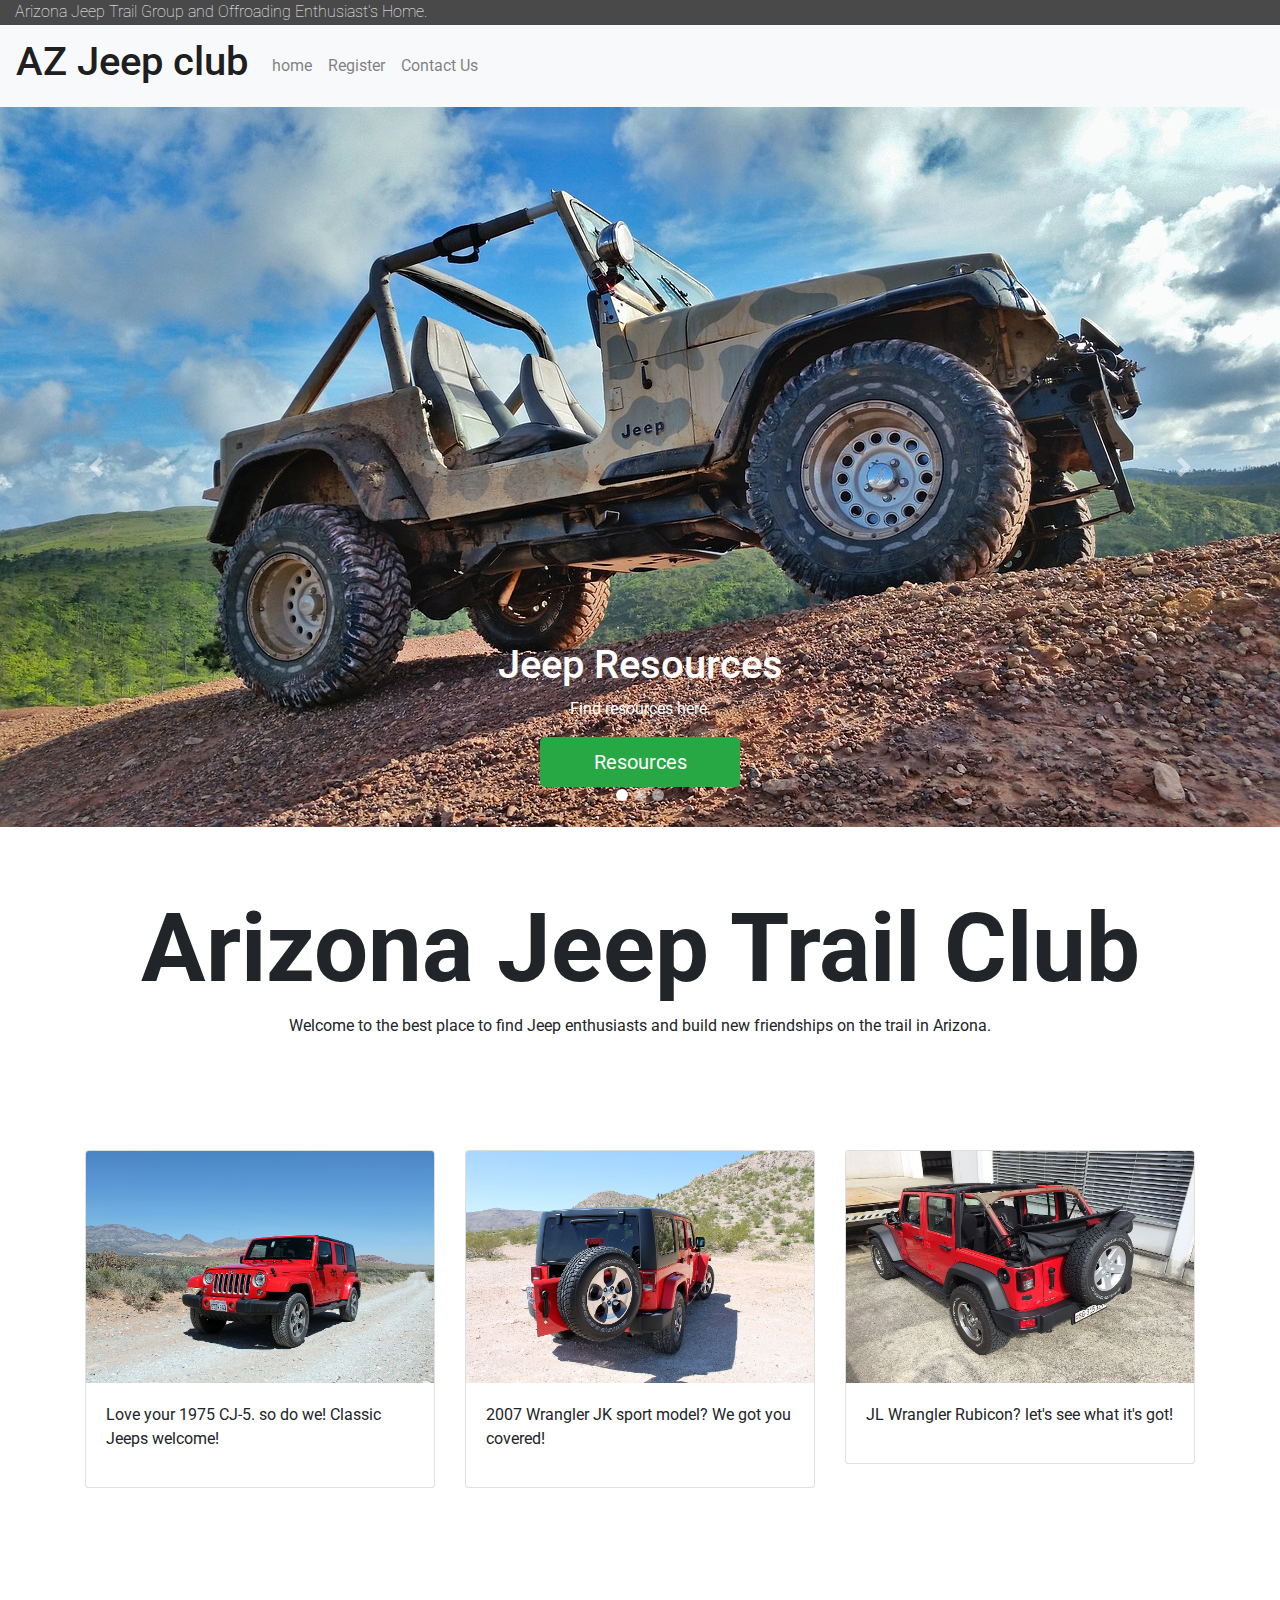
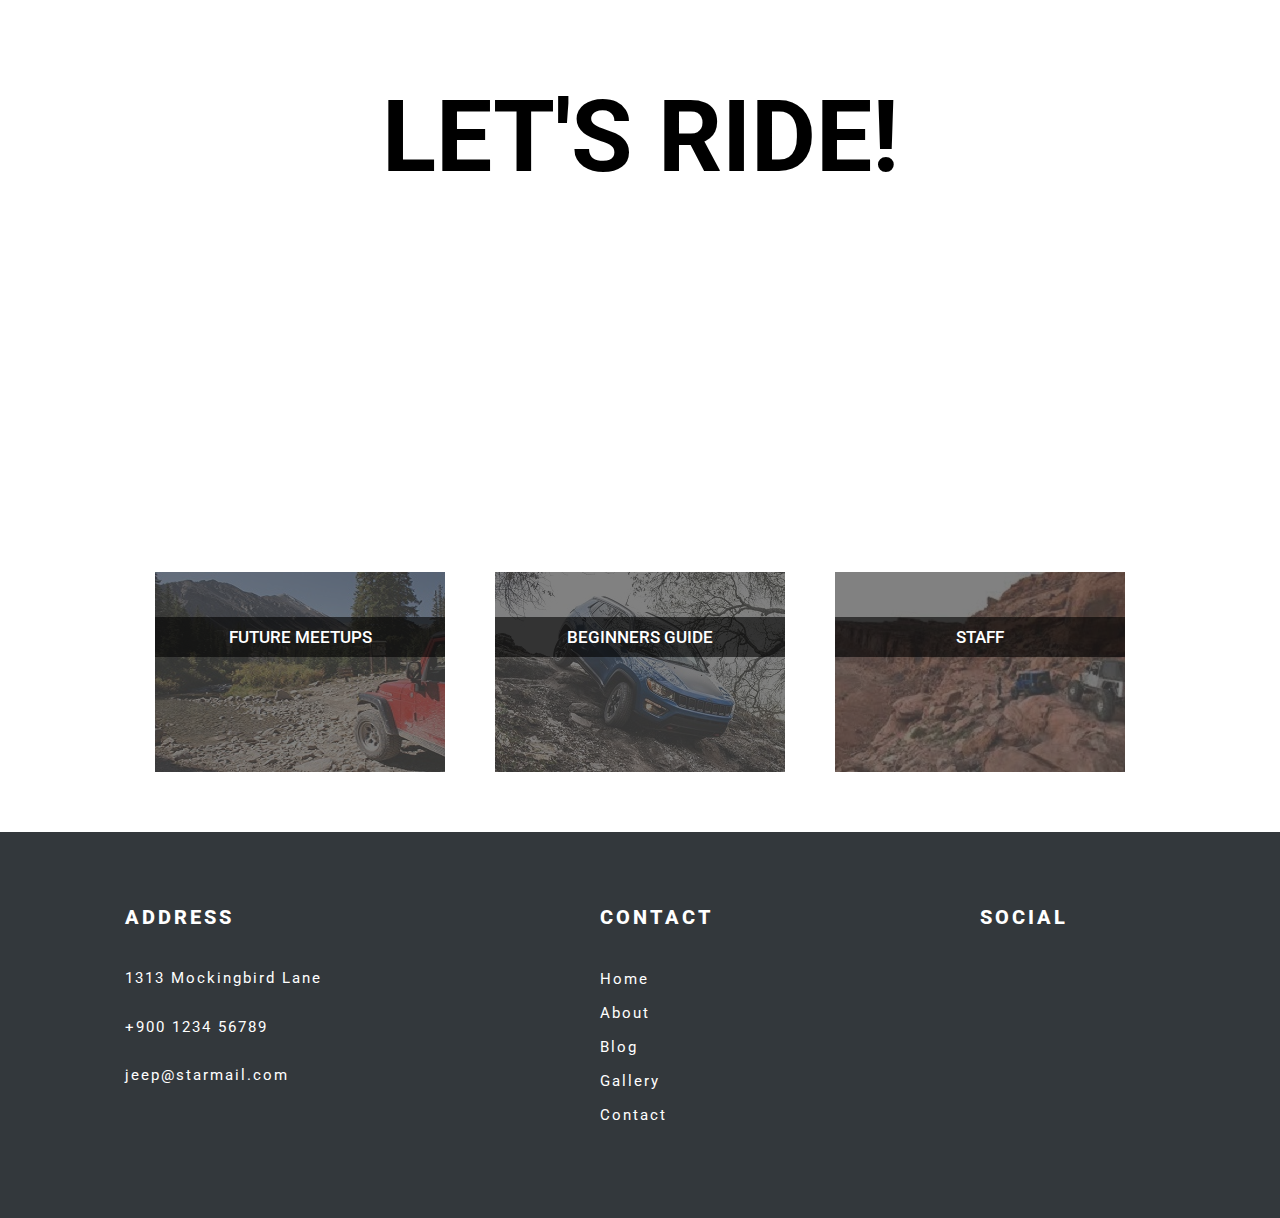
<file: index.htm>
<!DOCTYPE html>
<html lang="en">
<head>
  <title>Arizona Jeep Trail Club</title>
  <meta charset="utf-8">
  <meta name="viewport" content="width=device-width, initial-scale=1">
  <link rel="stylesheet" href="https://maxcdn.bootstrapcdn.com/bootstrap/4.4.1/css/bootstrap.min.css">
  <link rel="stylesheet" href="https://use.fontawesome.com/releases/v5.7.0/css/all.css" integrity="sha384-lZN37f5QGtY3VHgisS14W3ExzMWZxybE1SJSEsQp9S+oqd12jhcu+A56Ebc1zFSJ" crossorigin="anonymous">
  <link rel="preconnect" href="https://fonts.googleapis.com">
  <link rel="preconnect" href="https://fonts.gstatic.com" crossorigin>
  <link href="https://fonts.googleapis.com/css?family=Roboto" rel="stylesheet">
  <link rel="preconnect" href="https://fonts.googleapis.com">
  <link rel="preconnect" href="https://fonts.gstatic.com" crossorigin>
  <link href="https://fonts.googleapis.com/css2?family=Roboto:wght@400;700&display=swap" rel="stylesheet"> 
  <script src="https://ajax.googleapis.com/ajax/libs/jquery/3.4.1/jquery.min.js"></script>
  <script src="https://cdnjs.cloudflare.com/ajax/libs/popper.js/1.16.0/umd/popper.min.js"></script>
  <script src="https://maxcdn.bootstrapcdn.com/bootstrap/4.4.1/js/bootstrap.min.js"></script>
  <style>
  .fakeimg {
    height: 200px;
    background: #aaa;
  }
  .carousel-indicators li {
    border-radius: 50%;
    width: 12px;
    height: 12px;
    background-color: white;
  
}


#topbar {
    height: 25px;
    background: rgb(73, 73, 73);
    color: white;
    
  }

  button{
	height:50px;
	width:200px;
	}

  .parallax {
  /* The image used */
  background-image: url(images/tire-2211379_1280.png);
  
  /* Set a specific height */
  height: 600px;
 
  /* Create the parallax scrolling effect */
  background-attachment: fixed;
  background-position: center;
  background-repeat: no-repeat;
  background-size: cover;
}

.hovereffect {
  width: 100%;
  height: 100%;
  float: left;
  overflow: hidden;
  position: relative;
  text-align: center;
  cursor: default;
}

.hovereffect .overlay {
  width: 100%;
  height: 100%;
  position: absolute;
  overflow: hidden;
  top: 0;
  left: 0;
  background-color: rgba(75,75,75,0.7);
  -webkit-transition: all 0.4s ease-in-out;
  transition: all 0.4s ease-in-out;
}

.hovereffect:hover .overlay {
  background-color: rgba(48, 152, 157, 0.4);
}

.hovereffect img {
  display: block;
  position: relative;
}

.hovereffect h2 {
  text-transform: uppercase;
  color: #fff;
  text-align: center;
  position: relative;
  font-size: 17px;
  padding: 10px;
  background: rgba(0, 0, 0, 0.6);
  -webkit-transform: translateY(45px);
  -ms-transform: translateY(45px);
  transform: translateY(45px);
  -webkit-transition: all 0.4s ease-in-out;
  transition: all 0.4s ease-in-out;
}

.hovereffect:hover h2 {
  -webkit-transform: translateY(5px);
  -ms-transform: translateY(5px);
  transform: translateY(5px);
}

.hovereffect a.info {
  display: inline-block;
  text-decoration: none;
  padding: 7px 14px;
  text-transform: uppercase;
  color: #fff;
  border: 1px solid #fff;
  background-color: transparent;
  opacity: 0;
  filter: alpha(opacity=0);
  -webkit-transform: scale(0);
  -ms-transform: scale(0);
  transform: scale(0);
  -webkit-transition: all 0.4s ease-in-out;
  transition: all 0.4s ease-in-out;
  font-weight: normal;
  margin: -52px 0 0 0;
  padding: 62px 100px;
}

.hovereffect:hover a.info {
  opacity: 1;
  filter: alpha(opacity=100);
  -webkit-transform: scale(1);
  -ms-transform: scale(1);
  transform: scale(1);
}

.hovereffect a.info:hover {
  box-shadow: 0 0 5px #fff;
}

body{
    font-family:Roboto;
}

footer{
     background-color: #33383c;
     padding:70px 0px;
}	       

footer ul li{
    padding:5px 0px;
}

.adress span , .contact span , .social span{
   color: #FFF; 
   font-weight: 800; 
   padding-bottom: 10px; 
   margin-bottom: 20px;
   display: block;
   text-transform: uppercase;
   font-size: 20px;
   letter-spacing: 3px;
}
 
.adress li p , .contact li a , .social li a{
    color:#FFF;
    letter-spacing: 2px;
    text-decoration:none;
    font-size:15px;
}

.social li{
    float:left;
}

.adress , .contact , .social {
    list-style: none;
}

.fab{
    color:#9c9c9c;
    margin-right: 15px;
    font-size:14px;
}

#hover{
  margin: 10px;
  width: auto;
}

  </style>
</head>
<body>
<div class="container-fluid align-middle " id="topbar"><p class="font-weight-lighter">Arizona Jeep Trail Group and Offroading Enthusiast's Home. </p></div>


<nav class="navbar navbar-expand-sm bg-light navbar-light">
  <a class="navbar-brand" href="#"><h1>AZ Jeep club</h1></a>
  <button class="navbar-toggler" type="button" data-toggle="collapse" data-target="#collapsibleNavbar">
    <span class="navbar-toggler-icon"></span>
  </button>
  <div class="collapse navbar-collapse" id="collapsibleNavbar">
    <ul class="navbar-nav">
      <li class="nav-item">
        <a class="nav-link" href="index.htm">home</a>
      </li>
      <li class="nav-item">
        <a class="nav-link" href="members.html">Register</a>
      </li>
      <li class="nav-item">
        <a class="nav-link" href="contact.html">Contact Us</a>
      </li>    
    </ul>
  </div>  
</nav>


<div id="carouselExampleIndicators" class="carousel slide" data-ride="carousel">
  <ol class="carousel-indicators">
    <li data-target="#carouselExampleIndicators" data-slide-to="0" class="active"></li>
    <li data-target="#carouselExampleIndicators" data-slide-to="1"></li>
    <li data-target="#carouselExampleIndicators" data-slide-to="2"></li>
  </ol>
  <div class="carousel-inner " style=" width:100%;">
    <div class="carousel-item active">
      <img src="images/jeep-3253916_1280.jpg" class="d-block w-100" alt="...">
      <div class="carousel-caption">
        <h1>Jeep Resources</h1>
        <p>Find resources here.</p>
        <button type="button" class="btn btn-success btn-lg ">Resources</button>
      </div>
    </div>
    <div class="carousel-item">
      <img src="images/jeep-3266352_1280.jpg" class="d-block w-100" alt="...">
      <div class="carousel-caption">
        <h1>New Trail Maps</h1>
        <p>The place to find Jeep trails.</p>
        <button type="button" class="btn btn-success btn-lg ">Trail Maps</button>
      </div>
    </div>
    <div class="carousel-item">
      <img src="images/suv-1353451_1280.jpg" class="d-block w-100" alt="...">
      <div class="carousel-caption">
        <h1>Join a group</h1>
        <p>Find offroad groups.</p>
        <button type="button" class="btn btn-success btn-lg ">Find Groups</button>
      </div>
    </div>
  </div>
  <a class="carousel-control-prev" href="#carouselExampleIndicators" role="button" data-slide="prev">
    <span class="carousel-control-prev-icon" aria-hidden="true"></span>
    <span class="sr-only">Previous</span>
  </a>
  <a class="carousel-control-next" href="#carouselExampleIndicators" role="button" data-slide="next">
    <span class="carousel-control-next-icon" aria-hidden="true"></span>
    <span class="sr-only">Next</span>
  </a>
</div>


<div class="jumbotron bg-white jumbotron-fluid text-center">
  <div class="container">
    <h1 class="display-1 font-weight-bold">Arizona Jeep Trail Club</h1>      
    <p>Welcome to the best place to find Jeep enthusiasts and build new friendships on the trail in Arizona.</p>
  </div>
</div>


<div class="container">
<div class="row">
  <div class="col-md-4">
    <div class="card mb-4 box-shadow">
      <img class="card-img-top" src="images/Jeep1.jpg" alt="Card image cap">
      <div class="card-body">
        <p class="card-text">Love your 1975 CJ-5. so do we! Classic Jeeps welcome!</p>
        <div class="d-flex justify-content-between align-items-center">
          
          <small class="text-muted"></small>
        </div>
      </div>
    </div>
  </div>
  <div class="col-md-4">
    <div class="card mb-4 box-shadow">
      <img class="card-img-top" src="images/Jeep2.jpg" alt="Card image cap">
      <div class="card-body">
        <p class="card-text">2007 Wrangler JK sport model? We got you covered!</p>
        <div class="d-flex justify-content-between align-items-center">
          
          <small class="text-muted"></small>
        </div>
      </div>
    </div>
  </div>
  <div class="col-md-4">
    <div class="card mb-4 box-shadow">
      <img class="card-img-top" src="images/Jeep3.jpg" alt="Card image cap">
      <div class="card-body">
        <p class="card-text">JL Wrangler Rubicon? let's see what it's got!</p>
        <div class="d-flex justify-content-between align-items-center">
          
          <small class="text-muted"> </small>
        </div>
      </div>
    </div>
  </div>
</div>
</div>


<div class="parallax">
  <div class="container-fluid d-flex justify-content-center text-center align-middle">
  <span class="font-weight-bold"  style="background-color:transparent;font-size:100px;color: black;"><br>LET'S RIDE!</span>
  </div>
</div>

<div style="height:50px;background-color:white"></div>

<div class="container-fluid">
<div class="row justify-content-center">

  <div class="col-md-3" id="hover">
  <div class="hovereffect">
      <img class="img-responsive" src="images/Jeep4.jpg" alt="">
      <div class="overlay">
         <h2>Future Meetups</h2>
         <a class="info" href="#">Meetups</a>
      </div>
  </div>
  
</div>
<div class="col-md-3" id="hover">
  <div class="hovereffect">
      <img class="img-responsive" src="images/Jeep5.jpg" alt="">
      <div class="overlay">
         <h2>Beginners Guide</h2>
         <a class="info" href="#">Beginners</a>
      </div>
  </div>
  
</div>
<div class="col-md-3" id="hover">
  <div class="hovereffect">
      <img class="img-responsive" src="images/Jeep6.jpg" alt="">
      <div class="overlay">
         <h2>Staff</h2>
         <a class="info" href="#">Staff</a>
      </div>
  </div>
  
</div>
</div>
</div>

<div style="height:50px;background-color:white"></div>

<footer>
  <div class="container" id="AZFooter">
    <div class="row">
    
             <div class="col-lg-5 col-md-5 col-sm-4 col-xs-12">
                 <ul class="adress">
                      <span>Address</span>    
                      <li>
                         <p>1313 Mockingbird Lane</p>
                       </li>
                            
                       <li>
                         <p>+900 1234 56789</p>
                       </li>
                            
                       <li>
                         <p>jeep@starmail.com</p>
                       </li>
                  </ul>
             </div>
             
             <div class="col-lg-4 col-md-4 col-sm-4 col-xs-12">
                 <ul class="contact">
                      <span>Contact</span>    
                      <li>
                         <a href="#">Home</a>
                       </li>
                            
                       <li>
                          <a href="#">About</a>
                       </li>
                            
                       <li>
                         <a href="#">Blog</a>
                       </li>
                            
                       <li>
                          <a href="#">Gallery </a>
                       </li>
                            
                       <li>
                         <a href="#">Contact</a>
                      </li>
                 </ul>
             </div>
        
             <div class="col-lg-3 col-md-3 col-sm-4 col-xs-12">
                <ul class="social">
                           <span>Social</span>    
                            <li>
                                 <a href="#">    <i class="fab fa-facebook-square"></i> </a>
                            </li>
                           
                            <li>
                                 <a href="#"> <i class="fab fa-github square"></i></a>
                            </li>
                             
                            <li>
                                 <a href="#"> <i class="fab fa-linkedin square"></i></a>
                            </li>
                            
                            <li>
                                 <a href="#"> <i class="fab fa-tumblr square"></i></a>
                            </li>
                             
                            
                           
                  </ul>
             </div>
        
        
        </div> 

</body>
</html>
</file>
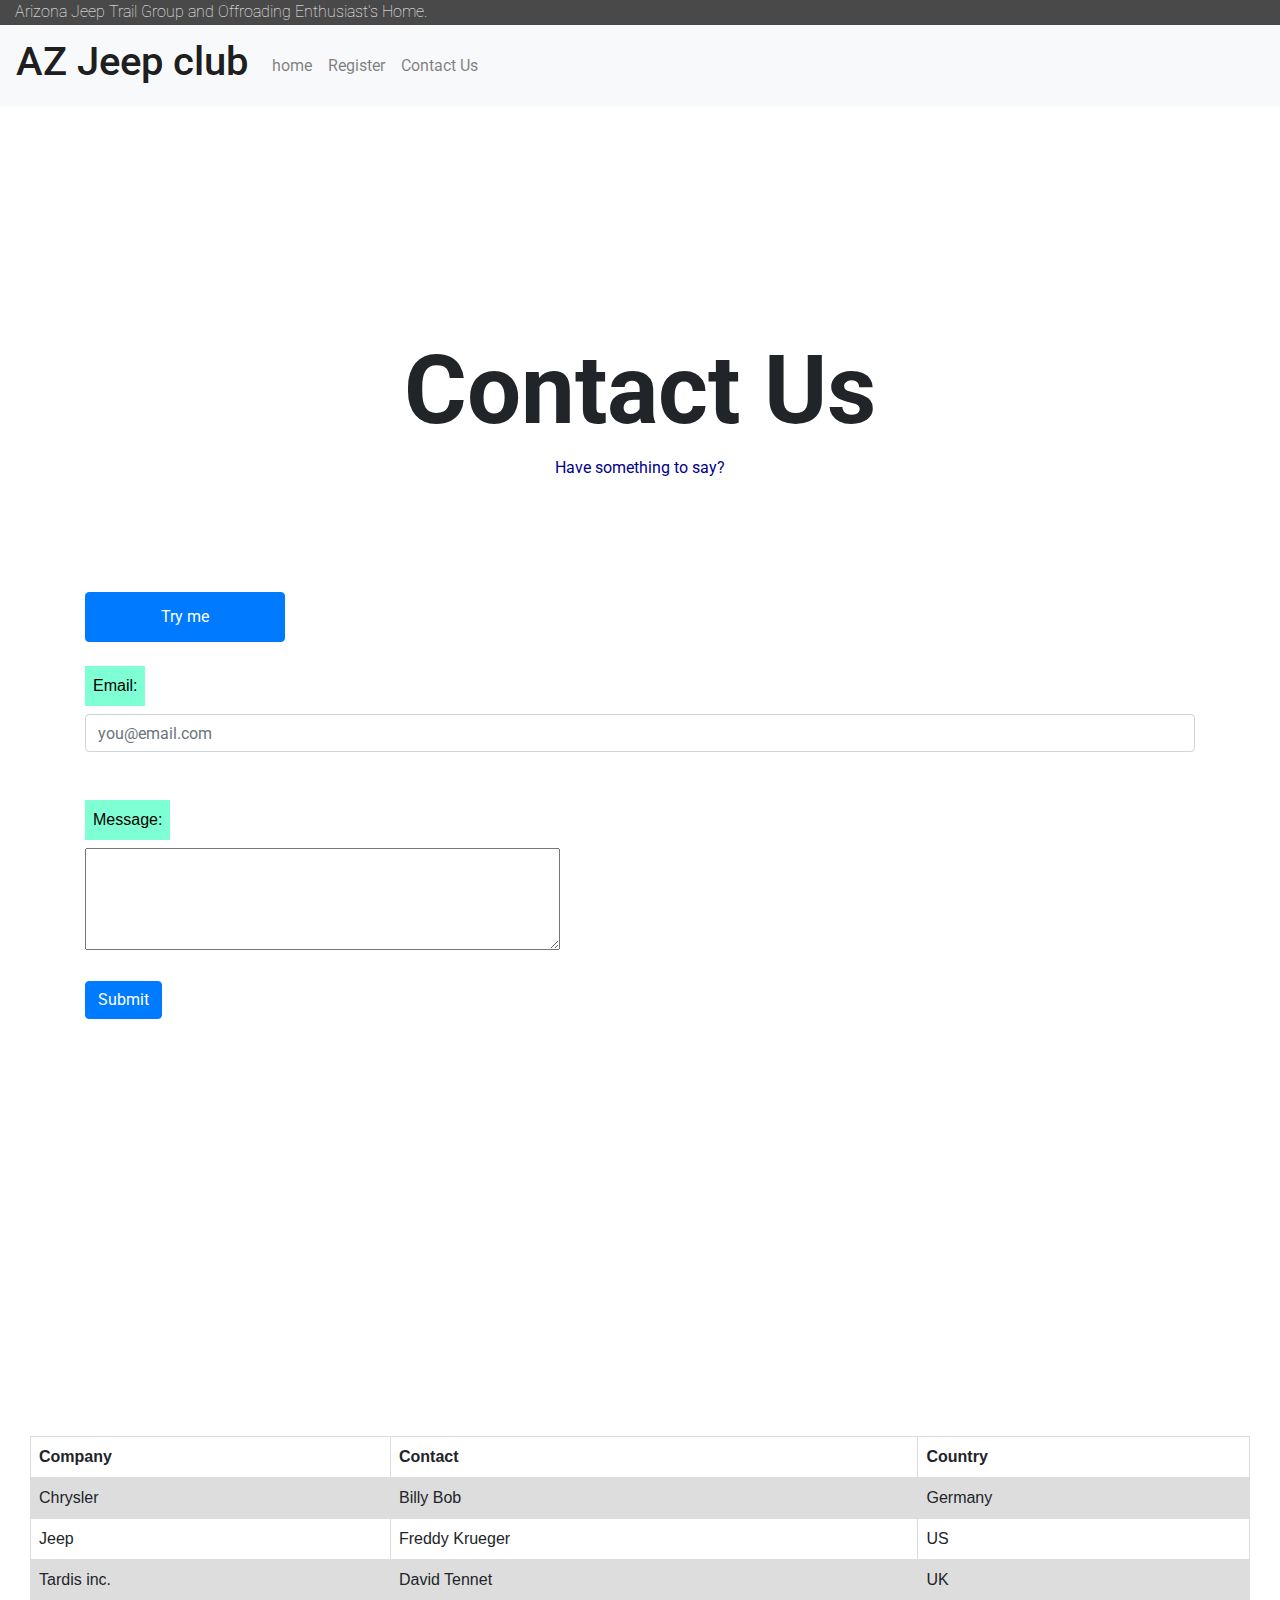
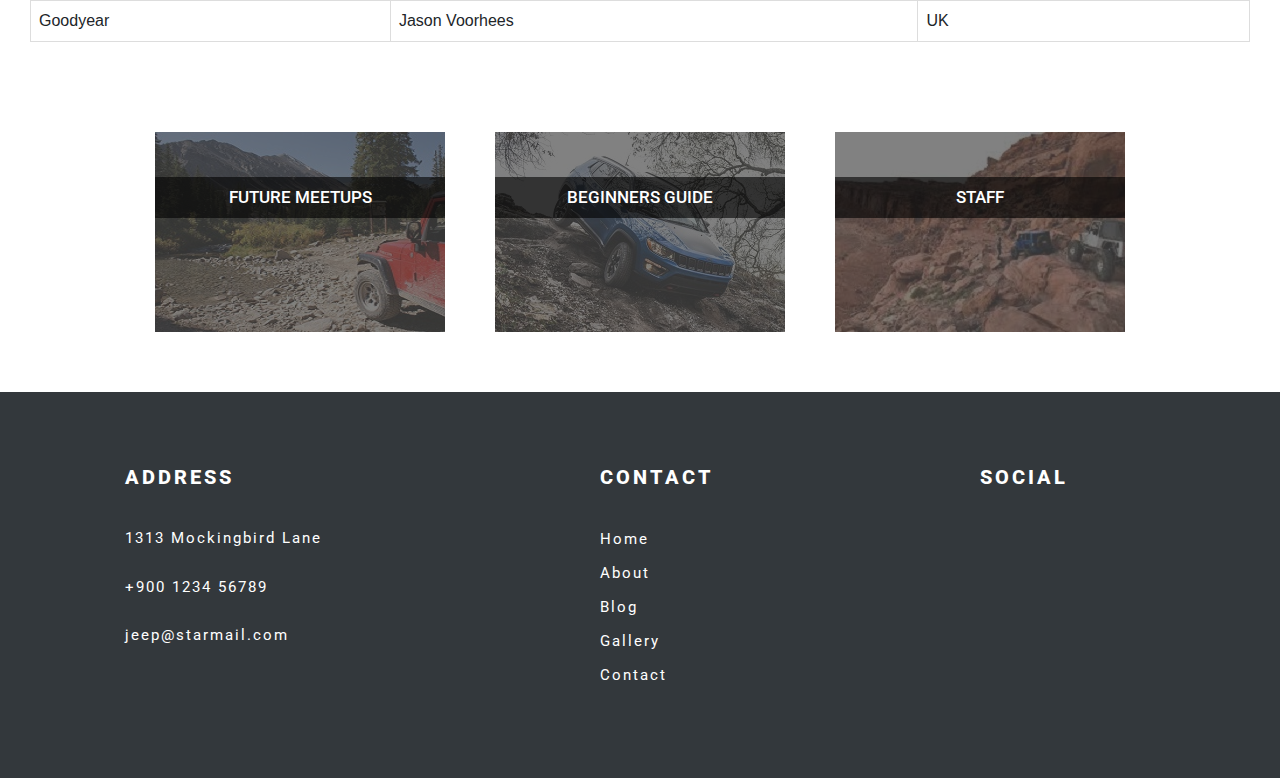
<file: contact.html>
<!DOCTYPE html>
<html lang="en">
<head>
  <title>Arizona Jeep Trail Club</title>
  <meta charset="utf-8">
  <meta name="viewport" content="width=device-width, initial-scale=1">
  <link rel="stylesheet" href="https://maxcdn.bootstrapcdn.com/bootstrap/4.4.1/css/bootstrap.min.css">
  <link rel="stylesheet" href="https://use.fontawesome.com/releases/v5.7.0/css/all.css" integrity="sha384-lZN37f5QGtY3VHgisS14W3ExzMWZxybE1SJSEsQp9S+oqd12jhcu+A56Ebc1zFSJ" crossorigin="anonymous">
  <link rel="preconnect" href="https://fonts.googleapis.com">
  <link rel="preconnect" href="https://fonts.gstatic.com" crossorigin>
  <link href="https://fonts.googleapis.com/css?family=Roboto" rel="stylesheet">
  <link rel="preconnect" href="https://fonts.googleapis.com">
  <link rel="preconnect" href="https://fonts.gstatic.com" crossorigin>
  <link href="https://fonts.googleapis.com/css2?family=Roboto:wght@400;700&display=swap" rel="stylesheet"> 
  <script src="https://ajax.googleapis.com/ajax/libs/jquery/3.4.1/jquery.min.js"></script>
  <script src="https://cdnjs.cloudflare.com/ajax/libs/popper.js/1.16.0/umd/popper.min.js"></script>
  <script src="https://maxcdn.bootstrapcdn.com/bootstrap/4.4.1/js/bootstrap.min.js"></script>
  <script src="jeepscripts.js"></script>
  <link rel="stylesheet" href="jeepstyle.css">
  <style>
  .fakeimg {
    height: 200px;
    background: #aaa;
  }
  .carousel-indicators li {
    border-radius: 50%;
    width: 12px;
    height: 12px;
    background-color: white;
  
}


#topbar {
    height: 25px;
    background: rgb(73, 73, 73);
    color: white;
    
  }

  button{
	height:50px;
	width:200px;
	}

  .parallax {
  /* The image used */
  background-image: url(images/tire-2211379_1280.png);
  
  /* Set a specific height */
  height: 600px;
 
  /* Create the parallax scrolling effect */
  background-attachment: fixed;
  background-position: center;
  background-repeat: no-repeat;
  background-size: cover;
}

.hovereffect {
  width: 100%;
  height: 100%;
  float: left;
  overflow: hidden;
  position: relative;
  text-align: center;
  cursor: default;
}

.hovereffect .overlay {
  width: 100%;
  height: 100%;
  position: absolute;
  overflow: hidden;
  top: 0;
  left: 0;
  background-color: rgba(75,75,75,0.7);
  -webkit-transition: all 0.4s ease-in-out;
  transition: all 0.4s ease-in-out;
}

.hovereffect:hover .overlay {
  background-color: rgba(48, 152, 157, 0.4);
}

.hovereffect img {
  display: block;
  position: relative;
}

.hovereffect h2 {
  text-transform: uppercase;
  color: #fff;
  text-align: center;
  position: relative;
  font-size: 17px;
  padding: 10px;
  background: rgba(0, 0, 0, 0.6);
  -webkit-transform: translateY(45px);
  -ms-transform: translateY(45px);
  transform: translateY(45px);
  -webkit-transition: all 0.4s ease-in-out;
  transition: all 0.4s ease-in-out;
}

.hovereffect:hover h2 {
  -webkit-transform: translateY(5px);
  -ms-transform: translateY(5px);
  transform: translateY(5px);
}

.hovereffect a.info {
  display: inline-block;
  text-decoration: none;
  padding: 7px 14px;
  text-transform: uppercase;
  color: #fff;
  border: 1px solid #fff;
  background-color: transparent;
  opacity: 0;
  filter: alpha(opacity=0);
  -webkit-transform: scale(0);
  -ms-transform: scale(0);
  transform: scale(0);
  -webkit-transition: all 0.4s ease-in-out;
  transition: all 0.4s ease-in-out;
  font-weight: normal;
  margin: -52px 0 0 0;
  padding: 62px 100px;
}

.hovereffect:hover a.info {
  opacity: 1;
  filter: alpha(opacity=100);
  -webkit-transform: scale(1);
  -ms-transform: scale(1);
  transform: scale(1);
}

.hovereffect a.info:hover {
  box-shadow: 0 0 5px #fff;
}

body{
    font-family:Roboto;
}

footer{
background-color: #33383c;
padding:70px 0px;
}	       

footer ul li{
    padding:5px 0px;
}

.adress span , .contact span , .social span{
   color: #FFF; 
   font-weight: 800; 
   padding-bottom: 10px; 
   margin-bottom: 20px;
   display: block;
   text-transform: uppercase;
   font-size: 20px;
   letter-spacing: 3px;
}
 
.adress li p , .contact li a , .social li a{
    color:#FFF;
    letter-spacing: 2px;
    text-decoration:none;
    font-size:15px;
}

.social li{
    float:left;
}

.adress , .contact , .social {
    list-style: none;
}

.fab{
    color:#9c9c9c;
    margin-right: 15px;
    font-size:14px;
}

#hover{
  margin: 10px;
  width: auto;
}

  </style>
</head>
<body>
<div class="container-fluid align-middle " id="topbar"><p class="font-weight-lighter">Arizona Jeep Trail Group and Offroading Enthusiast's Home. </p></div>


<nav class="navbar navbar-expand-sm bg-light navbar-light">
  <a class="navbar-brand" href="#"><h1>AZ Jeep club</h1></a>
  <button class="navbar-toggler" type="button" data-toggle="collapse" data-target="#collapsibleNavbar">
    <span class="navbar-toggler-icon"></span>
  </button>
  <div class="collapse navbar-collapse" id="collapsibleNavbar">
    <ul class="navbar-nav">
        <li class="nav-item">
            <a class="nav-link" href="index.htm">home</a>
          </li>
          <li class="nav-item">
            <a class="nav-link" href="members.html">Register</a>
          </li>
          <li class="nav-item">
            <a class="nav-link" href="contact.html">Contact Us</a>
          </li>    
    </ul>
  </div>  
</nav>


<div class="centerframe" >
    <div> <iframe style="margin: auto" src="https://giphy.com/embed/KMNeE2MkBNJNC" width="240" height="155" frameBorder="0" class="giphy-embed"></iframe>
    </div>
    
  </div>

  


<div class="jumbotron bg-white jumbotron-fluid text-center">
  <div class="container">
    <h1 class="display-1 font-weight-bold">Contact Us</h1>      
    
    <!-- inline style -->
    <p style="color: darkblue;">Have something to say?</p>
  </div>
</div>


<div class="container" >
    <div>
        <div><button onclick="myFunction()" class="btn btn-primary">Try me</button></div><br>
     
          <form >
            
            <label for="fname">Email:</label><br>
            <input type="text" id="email" name="email" value="" placeholder="you@email.com" class="form-control" required><br><br>
            <label for="lmessage">Message:</label><br>
            <textarea id="message" name="message" rows="4" cols="50" required>
                
                </textarea><br><br>
            
          
     
            
            <input type = "submit" value = "Submit" class="btn btn-primary" ><br><br>
          </form> 
          <div class="d-flex justify-content-between align-items-center">
            
            <small class="text-muted"> </small>
          </div>
        <!-- </div>
      </div> -->
    </div>
  </div>
  
<div class="centerframe">
  <iframe width="560" height="315" src="https://www.youtube.com/embed/2RFZqFN_cmo" title="YouTube video player" frameborder="0" allow="accelerometer; autoplay; clipboard-write; encrypted-media; gyroscope; picture-in-picture" allowfullscreen></iframe>
</div> <br><br>

<!-- inline style -->
<div class="centerframe" Style="padding: 30px;">

  <table>
    <tr>
      <th>Company</th>
      <th>Contact</th>
      <th>Country</th>
    </tr>
    <tr>
      <td>Chrysler</td>
      <td>Billy Bob</td>
      <td>Germany</td>
    </tr>
    <tr>
      <td>Jeep</td>
      <td>Freddy Krueger</td>
      <td>US</td>
    </tr>
    <tr>
      <td>Tardis inc.</td>
      <td>David Tennet</td>
      <td>UK</td>
    </tr>
    <tr>
      <td>Goodyear</td>
      <td>Jason Voorhees</td>
      <td>UK</td>
    </tr>
    
  </table>

</div>

<div style="height:50px;background-color:white"></div>

<div class="container-fluid">
<div class="row justify-content-center">

  <div class="col-md-3" id="hover">
  <div class="hovereffect">
      <img class="img-responsive" src="images/Jeep4.jpg" alt="">
      <div class="overlay">
         <h2>Future Meetups</h2>
         <a class="info" href="#">Meetups</a>
      </div>
  </div>
  
</div>
<div class="col-md-3" id="hover">
  <div class="hovereffect">
      <img class="img-responsive" src="images/Jeep5.jpg" alt="">
      <div class="overlay">
         <h2>Beginners Guide</h2>
         <a class="info" href="#">Beginners</a>
      </div>
  </div>
  
</div>
<div class="col-md-3" id="hover">
  <div class="hovereffect">
      <img class="img-responsive" src="images/Jeep6.jpg" alt="">
      <div class="overlay">
         <h2>Staff</h2>
         <a class="info" href="#">Staff</a>
      </div>
  </div>
  
</div>
</div>
</div>

<div style="height:50px;background-color:white"></div>

<footer>
  <div class="container" id="AZFooter">
    <div class="row">
    
             <div class="col-lg-5 col-md-5 col-sm-4 col-xs-12">
                 <ul class="adress">
                      <span>Address</span>    
                      <li>
                         <p>1313 Mockingbird Lane</p>
                       </li>
                            
                       <li>
                         <p>+900 1234 56789</p>
                       </li>
                            
                       <li>
                         <p>jeep@starmail.com</p>
                       </li>
                  </ul>
             </div>
             
             <div class="col-lg-4 col-md-4 col-sm-4 col-xs-12">
                 <ul class="contact">
                      <span>Contact</span>    
                      <li>
                         <a href="#">Home</a>
                       </li>
                            
                       <li>
                          <a href="#">About</a>
                       </li>
                            
                       <li>
                         <a href="#">Blog</a>
                       </li>
                            
                       <li>
                          <a href="#">Gallery </a>
                       </li>
                            
                       <li>
                         <a href="#">Contact</a>
                      </li>
                 </ul>
             </div>
        
             <div class="col-lg-3 col-md-3 col-sm-4 col-xs-12">
                <ul class="social">
                           <span>Social</span>    
                            <li>
                                 <a href="#">    <i class="fab fa-facebook-square"></i> </a>
                            </li>
                           
                            <li>
                                 <a href="#"> <i class="fab fa-github square"></i></a>
                            </li>
                             
                            <li>
                                 <a href="#"> <i class="fab fa-linkedin square"></i></a>
                            </li>
                            
                            <li>
                                 <a href="#"> <i class="fab fa-tumblr square"></i></a>
                            </li>
                             
                            
                           
                  </ul>
             </div>
        
        
        </div> 

</body>
</html>
</file>
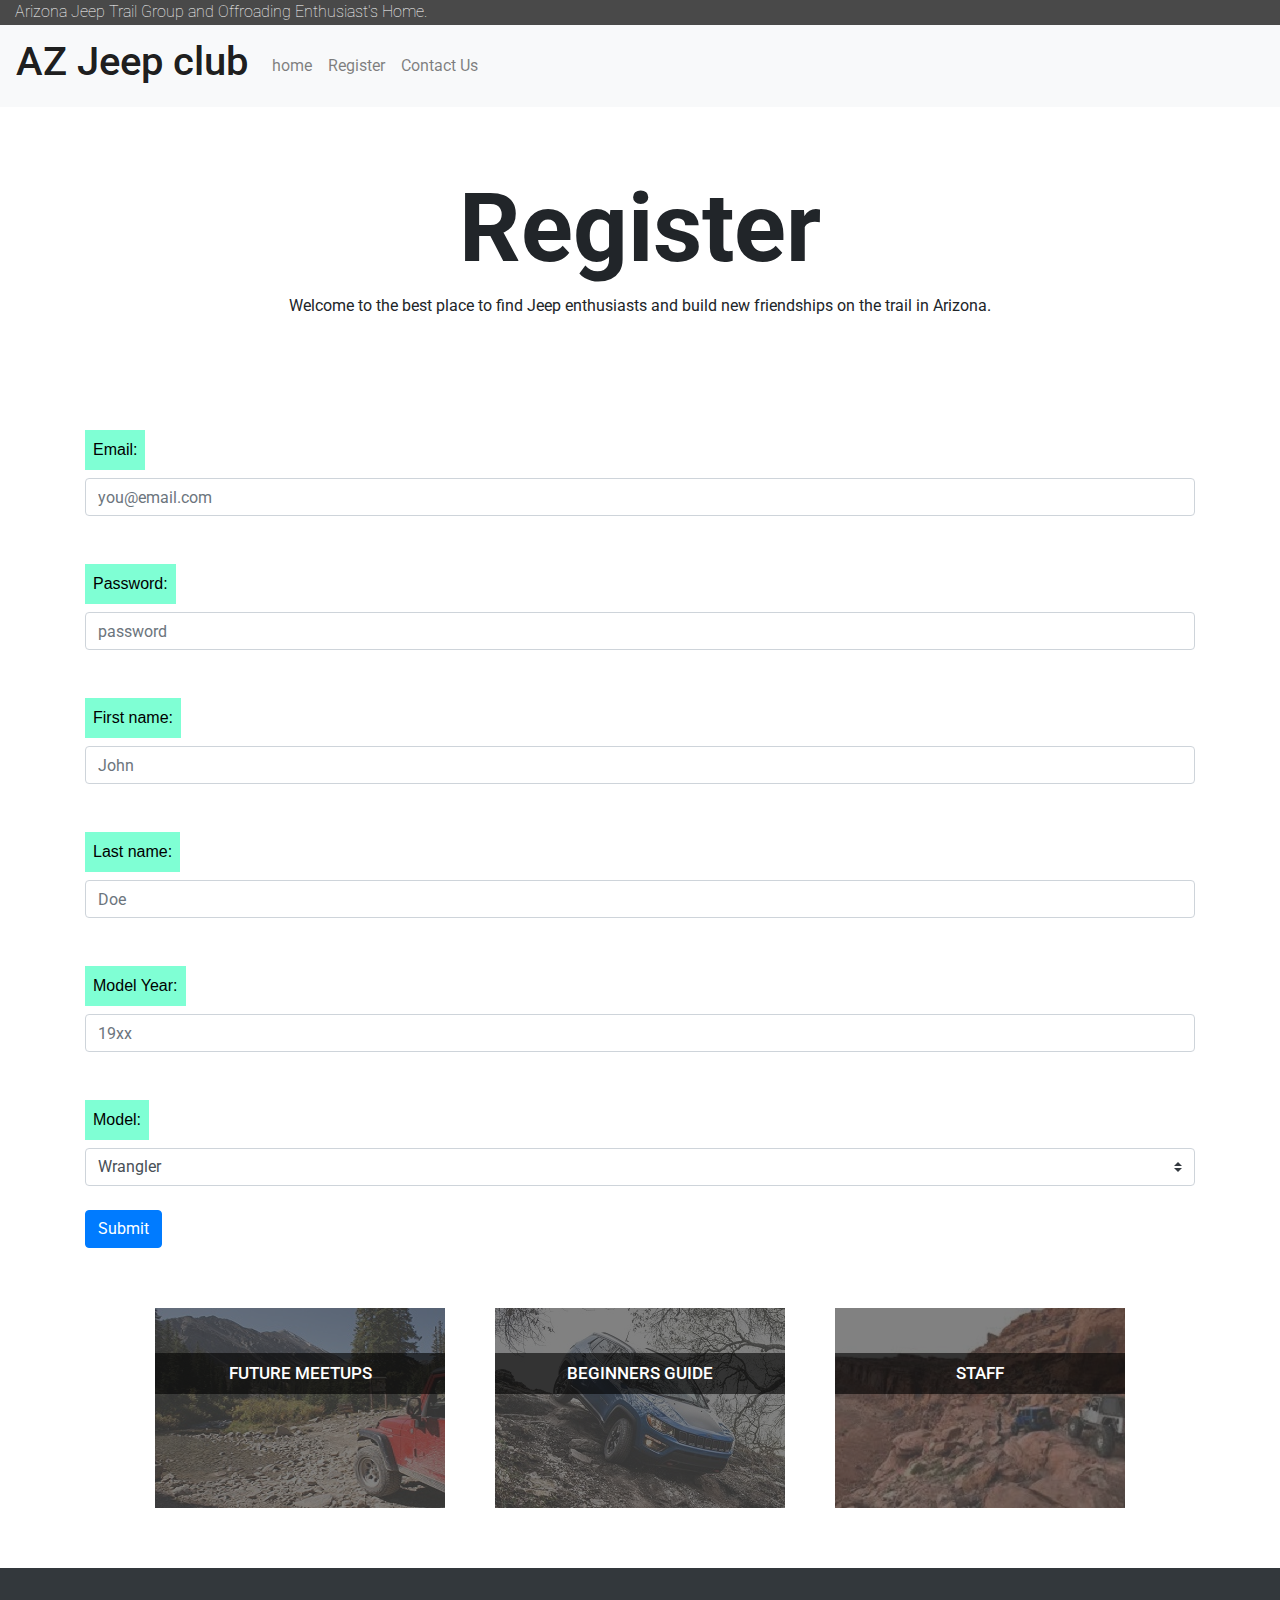
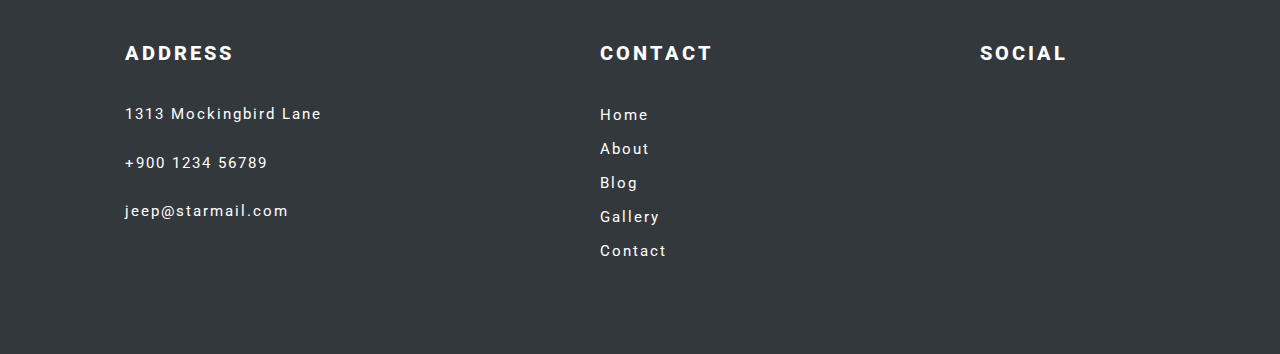
<file: members.html>
<!DOCTYPE html>
<html lang="en">
<head>
  <title>Arizona Jeep Trail Club</title>
  <meta charset="utf-8">
  <meta name="viewport" content="width=device-width, initial-scale=1">
  <link rel="stylesheet" href="https://maxcdn.bootstrapcdn.com/bootstrap/4.4.1/css/bootstrap.min.css">
  <link rel="stylesheet" href="https://use.fontawesome.com/releases/v5.7.0/css/all.css" integrity="sha384-lZN37f5QGtY3VHgisS14W3ExzMWZxybE1SJSEsQp9S+oqd12jhcu+A56Ebc1zFSJ" crossorigin="anonymous">
  <link rel="preconnect" href="https://fonts.googleapis.com">
  <link rel="preconnect" href="https://fonts.gstatic.com" crossorigin>
  <link href="https://fonts.googleapis.com/css?family=Roboto" rel="stylesheet">
  <link rel="preconnect" href="https://fonts.googleapis.com">
  <link rel="preconnect" href="https://fonts.gstatic.com" crossorigin>
  <link href="https://fonts.googleapis.com/css2?family=Roboto:wght@400;700&display=swap" rel="stylesheet"> 
  <script src="https://ajax.googleapis.com/ajax/libs/jquery/3.4.1/jquery.min.js"></script>
  <script src="https://cdnjs.cloudflare.com/ajax/libs/popper.js/1.16.0/umd/popper.min.js"></script>
  <script src="https://maxcdn.bootstrapcdn.com/bootstrap/4.4.1/js/bootstrap.min.js"></script>
  <script src="jeepscripts.js"></script>
  <link rel="stylesheet" href="jeepstyle.css">
  <style>
  .fakeimg {
    height: 200px;
    background: #aaa;
  }
  .carousel-indicators li {
    border-radius: 50%;
    width: 12px;
    height: 12px;
    background-color: white;
  
}


#topbar {
    height: 25px;
    background: rgb(73, 73, 73);
    color: white;
    
  }

  button{
	height:50px;
	width:200px;
	}

  .parallax {
  /* The image used */
  background-image: url(images/tire-2211379_1280.png);
  
  /* Set a specific height */
  height: 600px;
 
  /* Create the parallax scrolling effect */
  background-attachment: fixed;
  background-position: center;
  background-repeat: no-repeat;
  background-size: cover;
}

.hovereffect {
  width: 100%;
  height: 100%;
  float: left;
  overflow: hidden;
  position: relative;
  text-align: center;
  cursor: default;
}

.hovereffect .overlay {
  width: 100%;
  height: 100%;
  position: absolute;
  overflow: hidden;
  top: 0;
  left: 0;
  background-color: rgba(75,75,75,0.7);
  -webkit-transition: all 0.4s ease-in-out;
  transition: all 0.4s ease-in-out;
}

.hovereffect:hover .overlay {
  background-color: rgba(48, 152, 157, 0.4);
}

.hovereffect img {
  display: block;
  position: relative;
}

.hovereffect h2 {
  text-transform: uppercase;
  color: #fff;
  text-align: center;
  position: relative;
  font-size: 17px;
  padding: 10px;
  background: rgba(0, 0, 0, 0.6);
  -webkit-transform: translateY(45px);
  -ms-transform: translateY(45px);
  transform: translateY(45px);
  -webkit-transition: all 0.4s ease-in-out;
  transition: all 0.4s ease-in-out;
}

.hovereffect:hover h2 {
  -webkit-transform: translateY(5px);
  -ms-transform: translateY(5px);
  transform: translateY(5px);
}

.hovereffect a.info {
  display: inline-block;
  text-decoration: none;
  padding: 7px 14px;
  text-transform: uppercase;
  color: #fff;
  border: 1px solid #fff;
  background-color: transparent;
  opacity: 0;
  filter: alpha(opacity=0);
  -webkit-transform: scale(0);
  -ms-transform: scale(0);
  transform: scale(0);
  -webkit-transition: all 0.4s ease-in-out;
  transition: all 0.4s ease-in-out;
  font-weight: normal;
  margin: -52px 0 0 0;
  padding: 62px 100px;
}

.hovereffect:hover a.info {
  opacity: 1;
  filter: alpha(opacity=100);
  -webkit-transform: scale(1);
  -ms-transform: scale(1);
  transform: scale(1);
}

.hovereffect a.info:hover {
  box-shadow: 0 0 5px #fff;
}

body{
    font-family:Roboto;
}

footer{
background-color: #33383c;
padding:70px 0px;
}	       

footer ul li{
    padding:5px 0px;
}

.adress span , .contact span , .social span{
   color: #FFF; 
   font-weight: 800; 
   padding-bottom: 10px; 
   margin-bottom: 20px;
   display: block;
   text-transform: uppercase;
   font-size: 20px;
   letter-spacing: 3px;
}
 
.adress li p , .contact li a , .social li a{
    color:#FFF;
    letter-spacing: 2px;
    text-decoration:none;
    font-size:15px;
}

.social li{
    float:left;
}

.adress , .contact , .social {
    list-style: none;
}

.fab{
    color:#9c9c9c;
    margin-right: 15px;
    font-size:14px;
}

#hover{
  margin: 10px;
  width: auto;
}

  </style>
</head>
<body>
<div class="container-fluid align-middle " id="topbar"><p class="font-weight-lighter">Arizona Jeep Trail Group and Offroading Enthusiast's Home. </p></div>


<nav class="navbar navbar-expand-sm bg-light navbar-light">
  <a class="navbar-brand" href="#"><h1>AZ Jeep club</h1></a>
  <button class="navbar-toggler" type="button" data-toggle="collapse" data-target="#collapsibleNavbar">
    <span class="navbar-toggler-icon"></span>
  </button>
  <div class="collapse navbar-collapse" id="collapsibleNavbar">
    <ul class="navbar-nav">
      <li class="nav-item">
        <a class="nav-link" href="index.htm">home</a>
      </li>
      <li class="nav-item">
        <a class="nav-link" href="members.html">Register</a>
      </li>
      <li class="nav-item">
        <a class="nav-link" href="contact.html">Contact Us</a>
      </li>    
    </ul>
  </div>  
</nav>





<div class="jumbotron bg-white jumbotron-fluid text-center">
  <div class="container">
    <h1 class="display-1 font-weight-bold">Register</h1>      
    <p>Welcome to the best place to find Jeep enthusiasts and build new friendships on the trail in Arizona.</p>
  </div>
</div>


<div class="container" >
    <div>
    
     
          <form action = "members.html" name = "myForm" onsubmit = "return(validate());"  method="POST" id="formone">
            <label for="fname">Email:</label><br>
            <input type="text" id="email" name="email" value="" placeholder="you@email.com" class="form-control"><br><br>
            <label for="lname">Password:</label><br>
            <input type="text" id="password" name="password" value="" placeholder="password" class="form-control"><br><br>
            
          
     
            <label for="fname">First name:</label><br>
            <input type="text" id="fname" name="fname" value="" placeholder="John" class="form-control"><br><br>
            <label for="lname">Last name:</label><br>
            <input type="text" id="lname" name="lname" value="" placeholder="Doe" class="form-control"><br><br>
            
        
          
            <label for="fname">Model Year:</label><br>
            <input type="text" id="year"  value="" placeholder="19xx" class="form-control"><br><br>
            <label for="lname">Model:</label><br>
            <select id="model" class="custom-select">
              <option value="Wrangler">Wrangler</option>
              <option value="Cherokee">Cherokee</option>
              <option value="Compass">Compass</option>
              <option value="CJ">CJ</option>
            </select><br><br>
            <input type = "submit" value = "Submit" class="btn btn-primary" >
          </form> 
          <div class="d-flex justify-content-between align-items-center">
            
            <small class="text-muted"> </small>
          </div>
        <!-- </div>
      </div> -->
    </div>
  </div>
  




<div style="height:50px;background-color:white"></div>

<div class="container-fluid">
<div class="row justify-content-center">

  <div class="col-md-3" id="hover">
  <div class="hovereffect">
      <img class="img-responsive" src="images/Jeep4.jpg" alt="">
      <div class="overlay">
         <h2>Future Meetups</h2>
         <a class="info" href="#">Meetups</a>
      </div>
  </div>
  
</div>
<div class="col-md-3" id="hover">
  <div class="hovereffect">
      <img class="img-responsive" src="images/Jeep5.jpg" alt="">
      <div class="overlay">
         <h2>Beginners Guide</h2>
         <a class="info" href="#">Beginners</a>
      </div>
  </div>
  
</div>
<div class="col-md-3" id="hover">
  <div class="hovereffect">
      <img class="img-responsive" src="images/Jeep6.jpg" alt="">
      <div class="overlay">
         <h2>Staff</h2>
         <a class="info" href="#">Staff</a>
      </div>
  </div>
  
</div>
</div>
</div>

<div style="height:50px;background-color:white"></div>

<footer>
  <div class="container" id="AZFooter">
    <div class="row">
    
             <div class="col-lg-5 col-md-5 col-sm-4 col-xs-12">
                 <ul class="adress">
                      <span>Address</span>    
                      <li>
                         <p>1313 Mockingbird Lane</p>
                       </li>
                            
                       <li>
                         <p>+900 1234 56789</p>
                       </li>
                            
                       <li>
                         <p>jeep@starmail.com</p>
                       </li>
                  </ul>
             </div>
             
             <div class="col-lg-4 col-md-4 col-sm-4 col-xs-12">
                 <ul class="contact">
                      <span>Contact</span>    
                      <li>
                         <a href="#">Home</a>
                       </li>
                            
                       <li>
                          <a href="#">About</a>
                       </li>
                            
                       <li>
                         <a href="#">Blog</a>
                       </li>
                            
                       <li>
                          <a href="#">Gallery </a>
                       </li>
                            
                       <li>
                         <a href="#">Contact</a>
                      </li>
                 </ul>
             </div>
        
             <div class="col-lg-3 col-md-3 col-sm-4 col-xs-12">
                <ul class="social">
                           <span>Social</span>    
                            <li>
                                 <a href="#">    <i class="fab fa-facebook-square"></i> </a>
                            </li>
                           
                            <li>
                                 <a href="#"> <i class="fab fa-github square"></i></a>
                            </li>
                             
                            <li>
                                 <a href="#"> <i class="fab fa-linkedin square"></i></a>
                            </li>
                            
                            <li>
                                 <a href="#"> <i class="fab fa-tumblr square"></i></a>
                            </li>
                             
                            
                           
                  </ul>
             </div>
        
        
        </div> 

</body>
</html>
</file>
<file: jeepstyle.css>
label {
    color: black;
    padding: 8px;
    font-family: Arial;
    background-color:aquamarine;
}

.centerframe {
    
    display: flex;
    justify-content: center;
    
  }

  table {
    font-family: arial, sans-serif;
    border-collapse: collapse;
    width: 100%;
  }
  
  td, th {
    border: 1px solid #dddddd;
    text-align: left;
    padding: 8px;
  }
  
  tr:nth-child(even) {
    background-color: #dddddd;
  }
</file>
